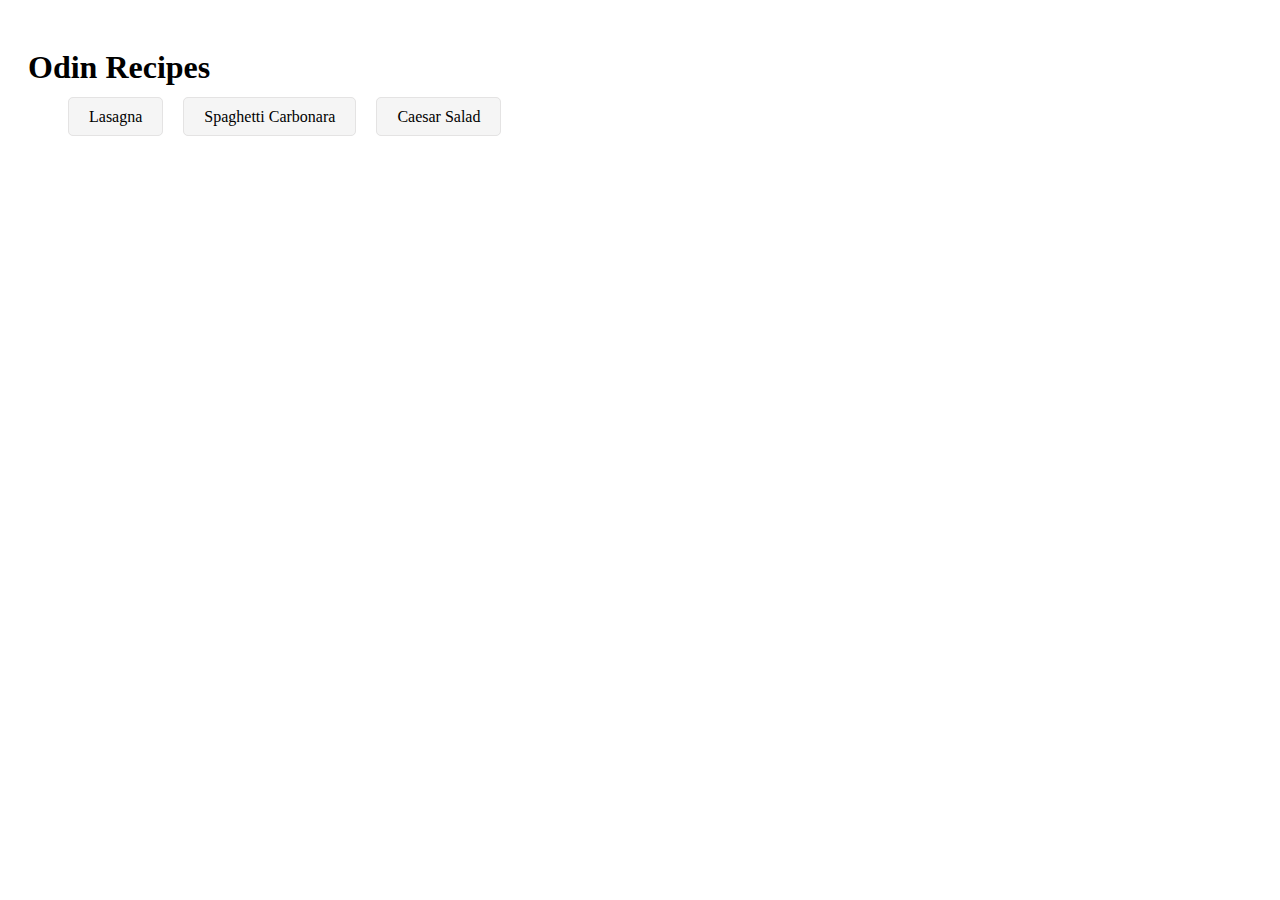
<file: index.html>
<!DOCTYPE html>
<html lang="en">
<head>
    <meta charset="UTF-8">
    <meta name="viewport" content="width=device-width, initial-scale=1.0">
    <title>Odin Recipes</title>
    <link rel="stylesheet" href="./styles.css">
</head>
<body>
    <main>
        <h1>Odin Recipes</h1>
        <ul class="recipe-links">
            <li><a href="./recipes/lasagna.html" target="_blank">Lasagna</a></li>
            <li><a href="./recipes/spaghetti-carbonara.html" target="_blank">Spaghetti Carbonara</a></li>
            <li><a href="./recipes/caesar-salad.html" target="_blank">Caesar Salad</a></li>
        </ul>
    </main>
</body>
</html>
</file>
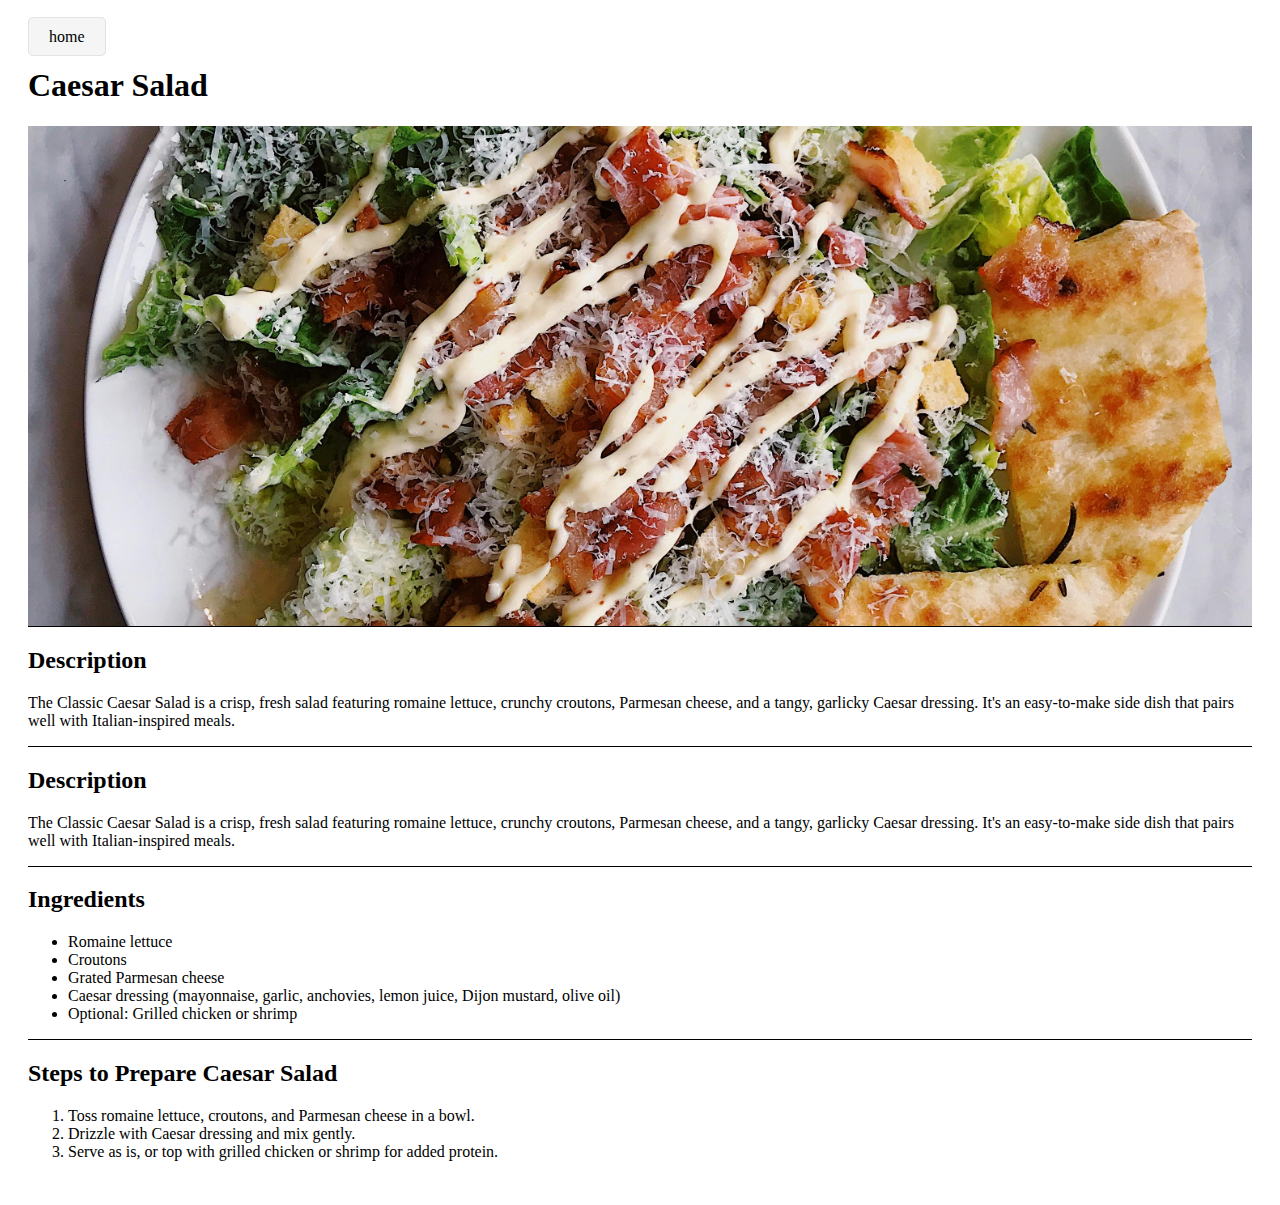
<file: recipes/caesar-salad.html>
<!DOCTYPE html>
<html lang="en">

<head>
    <meta charset="UTF-8">
    <meta name="viewport" content="width=device-width, initial-scale=1.0">
    <title>Odin Recipes | Caesar Salad</title>
    <link rel="stylesheet" href="../styles.css">
</head>

<body>
    <a href="../index.html">home</a>
    <main>
        <h1>Caesar Salad</h1>
        <div class="recipe-background caesar-background"></div>
        <!-- <img src="../images/caesar-Salad.jpg" alt="Caesar Salad on a plate" width="400px"> -->
        <section>
            <h2>Description</h2>
            <p>The Classic Caesar Salad is a crisp, fresh salad featuring romaine lettuce, crunchy croutons, Parmesan
                cheese, and a tangy, garlicky Caesar dressing. It's an easy-to-make side dish that pairs well with
                Italian-inspired meals.</p>
        </section>
        <section>
            <h2>Description</h2>
            <p>The Classic Caesar Salad is a crisp, fresh salad featuring romaine lettuce, crunchy croutons, Parmesan
                cheese, and a tangy, garlicky Caesar dressing. It's an easy-to-make side dish that pairs well with
                Italian-inspired meals.
            </p>
        </section>
        <section>
            <h2>Ingredients</h2>
            <ul>
                <li>Romaine lettuce</li>
                <li>Croutons</li>
                <li>Grated Parmesan cheese</li>
                <li>Caesar dressing (mayonnaise, garlic, anchovies, lemon juice, Dijon mustard, olive oil)</li>
                <li>Optional: Grilled chicken or shrimp</li>
            </ul>
        </section>
        <section>
            <h2>Steps to Prepare Caesar Salad</h2>
            <ol>
                <li>Toss romaine lettuce, croutons, and Parmesan cheese in a bowl.</li>
                <li>Drizzle with Caesar dressing and mix gently.</li>
                <li>Serve as is, or top with grilled chicken or shrimp for added protein.</li>
            </ol>
        </section>
    </main>
</body>

</html>
</file>
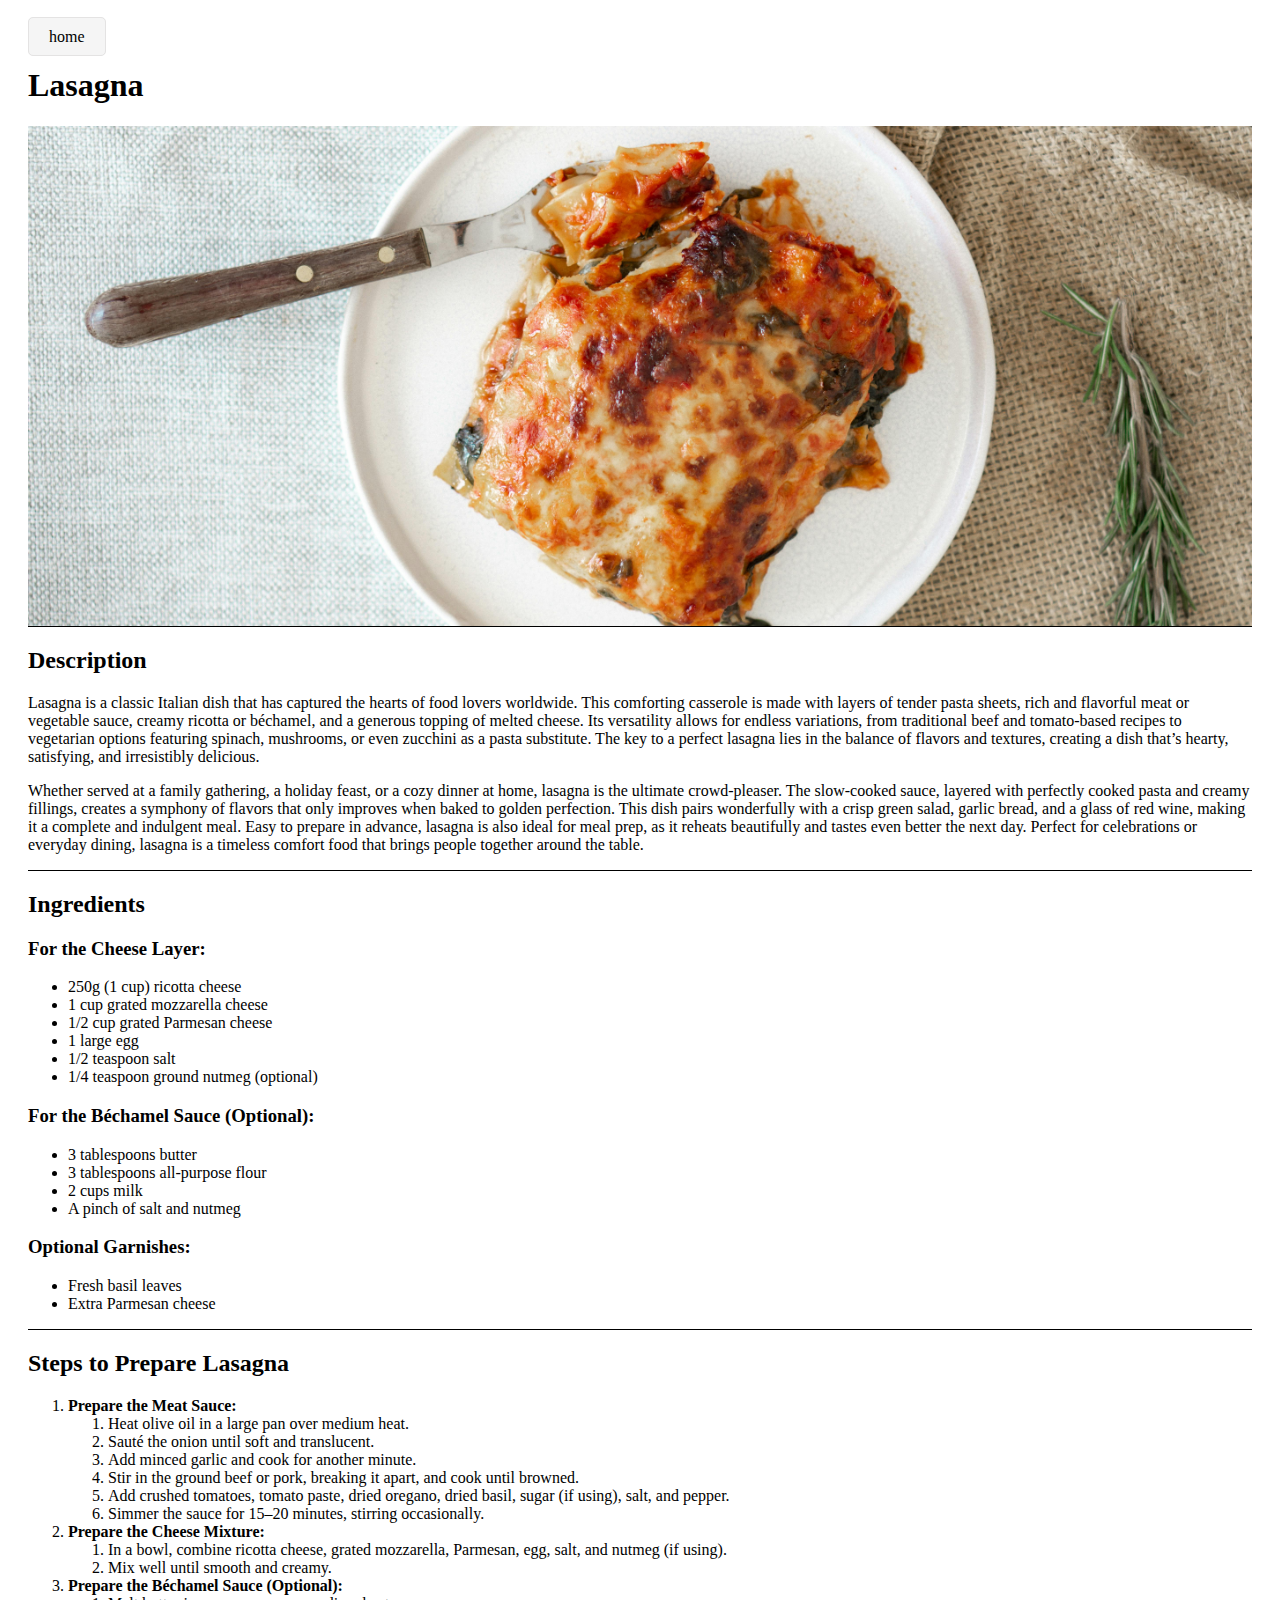
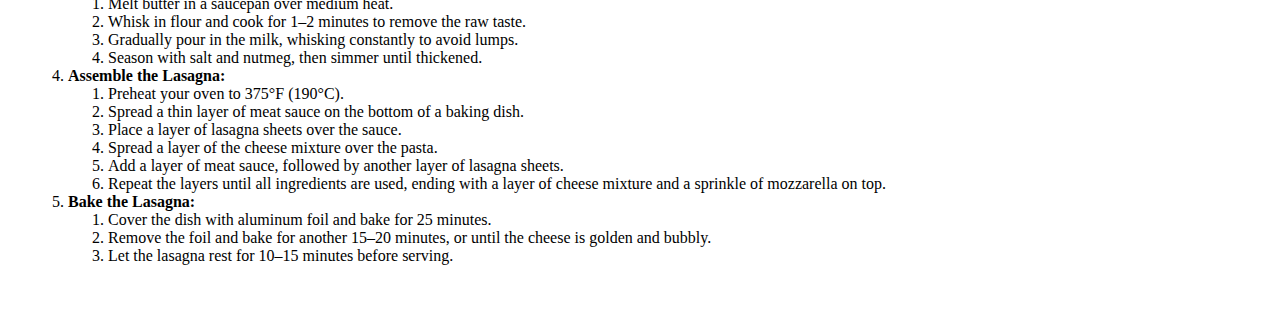
<file: recipes/lasagna.html>
<!DOCTYPE html>
<html lang="en">

<head>
    <meta charset="UTF-8">
    <meta name="viewport" content="width=device-width, initial-scale=1.0">
    <title>Odin Recipes | Lasagna</title>
    <link rel="stylesheet" href="../styles.css">
</head>

<body>
    <a href="../index.html">home</a>
    <main>
        <h1>Lasagna</h1>
        <div class="recipe-background lasagna-background"></div>
        <section>
            <h2>Description</h2>
            <p>Lasagna is a classic Italian dish that has captured the hearts of food lovers worldwide. This comforting
                casserole is made with layers of tender pasta sheets, rich and flavorful meat or vegetable sauce, creamy
                ricotta or béchamel, and a generous topping of melted cheese. Its versatility allows for endless variations,
                from traditional beef and tomato-based recipes to vegetarian options featuring spinach, mushrooms, or even
                zucchini as a pasta substitute. The key to a perfect lasagna lies in the balance of flavors and textures,
                creating a dish that’s hearty, satisfying, and irresistibly delicious.</p>
            <p>Whether served at a family gathering, a holiday feast, or a cozy dinner at home, lasagna is the ultimate
                crowd-pleaser. The slow-cooked sauce, layered with perfectly cooked pasta and creamy fillings, creates a
                symphony of flavors that only improves when baked to golden perfection. This dish pairs wonderfully with a
                crisp green salad, garlic bread, and a glass of red wine, making it a complete and indulgent meal. Easy to
                prepare in advance, lasagna is also ideal for meal prep, as it reheats beautifully and tastes even better
                the next day. Perfect for celebrations or everyday dining, lasagna is a timeless comfort food that brings
                people together around the table.</p>
        </section>
        <section>
            <h2>Ingredients</h2>
            <h3>For the Cheese Layer:</h3>
            <ul>
                <li>250g (1 cup) ricotta cheese</li>
                <li>1 cup grated mozzarella cheese</li>
                <li>1/2 cup grated Parmesan cheese</li>
                <li>1 large egg</li>
                <li>1/2 teaspoon salt</li>
                <li>1/4 teaspoon ground nutmeg (optional)</li>
            </ul>
            <h3>For the Béchamel Sauce (Optional):</h3>
            <ul>
                <li>3 tablespoons butter</li>
                <li>3 tablespoons all-purpose flour</li>
                <li>2 cups milk</li>
                <li>A pinch of salt and nutmeg</li>
            </ul>
            <h3>Optional Garnishes:</h3>
            <ul>
                <li>Fresh basil leaves</li>
                <li>Extra Parmesan cheese</li>
            </ul>
        </section>
        <section>
            <h2>Steps to Prepare Lasagna</h2>
            <ol>
                <li>
                  <strong>Prepare the Meat Sauce:</strong>
                  <ol>
                    <li>Heat olive oil in a large pan over medium heat.</li>
                    <li>Sauté the onion until soft and translucent.</li>
                    <li>Add minced garlic and cook for another minute.</li>
                    <li>Stir in the ground beef or pork, breaking it apart, and cook until browned.</li>
                    <li>Add crushed tomatoes, tomato paste, dried oregano, dried basil, sugar (if using), salt, and pepper.</li>
                    <li>Simmer the sauce for 15–20 minutes, stirring occasionally.</li>
                  </ol>
                </li>
                <li>
                  <strong>Prepare the Cheese Mixture:</strong>
                  <ol>
                    <li>In a bowl, combine ricotta cheese, grated mozzarella, Parmesan, egg, salt, and nutmeg (if using).</li>
                    <li>Mix well until smooth and creamy.</li>
                  </ol>
                </li>
                <li>
                  <strong>Prepare the Béchamel Sauce (Optional):</strong>
                  <ol>
                    <li>Melt butter in a saucepan over medium heat.</li>
                    <li>Whisk in flour and cook for 1–2 minutes to remove the raw taste.</li>
                    <li>Gradually pour in the milk, whisking constantly to avoid lumps.</li>
                    <li>Season with salt and nutmeg, then simmer until thickened.</li>
                  </ol>
                </li>
                <li>
                  <strong>Assemble the Lasagna:</strong>
                  <ol>
                    <li>Preheat your oven to 375°F (190°C).</li>
                    <li>Spread a thin layer of meat sauce on the bottom of a baking dish.</li>
                    <li>Place a layer of lasagna sheets over the sauce.</li>
                    <li>Spread a layer of the cheese mixture over the pasta.</li>
                    <li>Add a layer of meat sauce, followed by another layer of lasagna sheets.</li>
                    <li>Repeat the layers until all ingredients are used, ending with a layer of cheese mixture and a sprinkle of mozzarella on top.</li>
                  </ol>
                </li>
                <li>
                  <strong>Bake the Lasagna:</strong>
                  <ol>
                    <li>Cover the dish with aluminum foil and bake for 25 minutes.</li>
                    <li>Remove the foil and bake for another 15–20 minutes, or until the cheese is golden and bubbly.</li>
                    <li>Let the lasagna rest for 10–15 minutes before serving.</li>
                  </ol>
                </li>
              </ol>
        </section>
    </main>
</body>

</html>
</file>
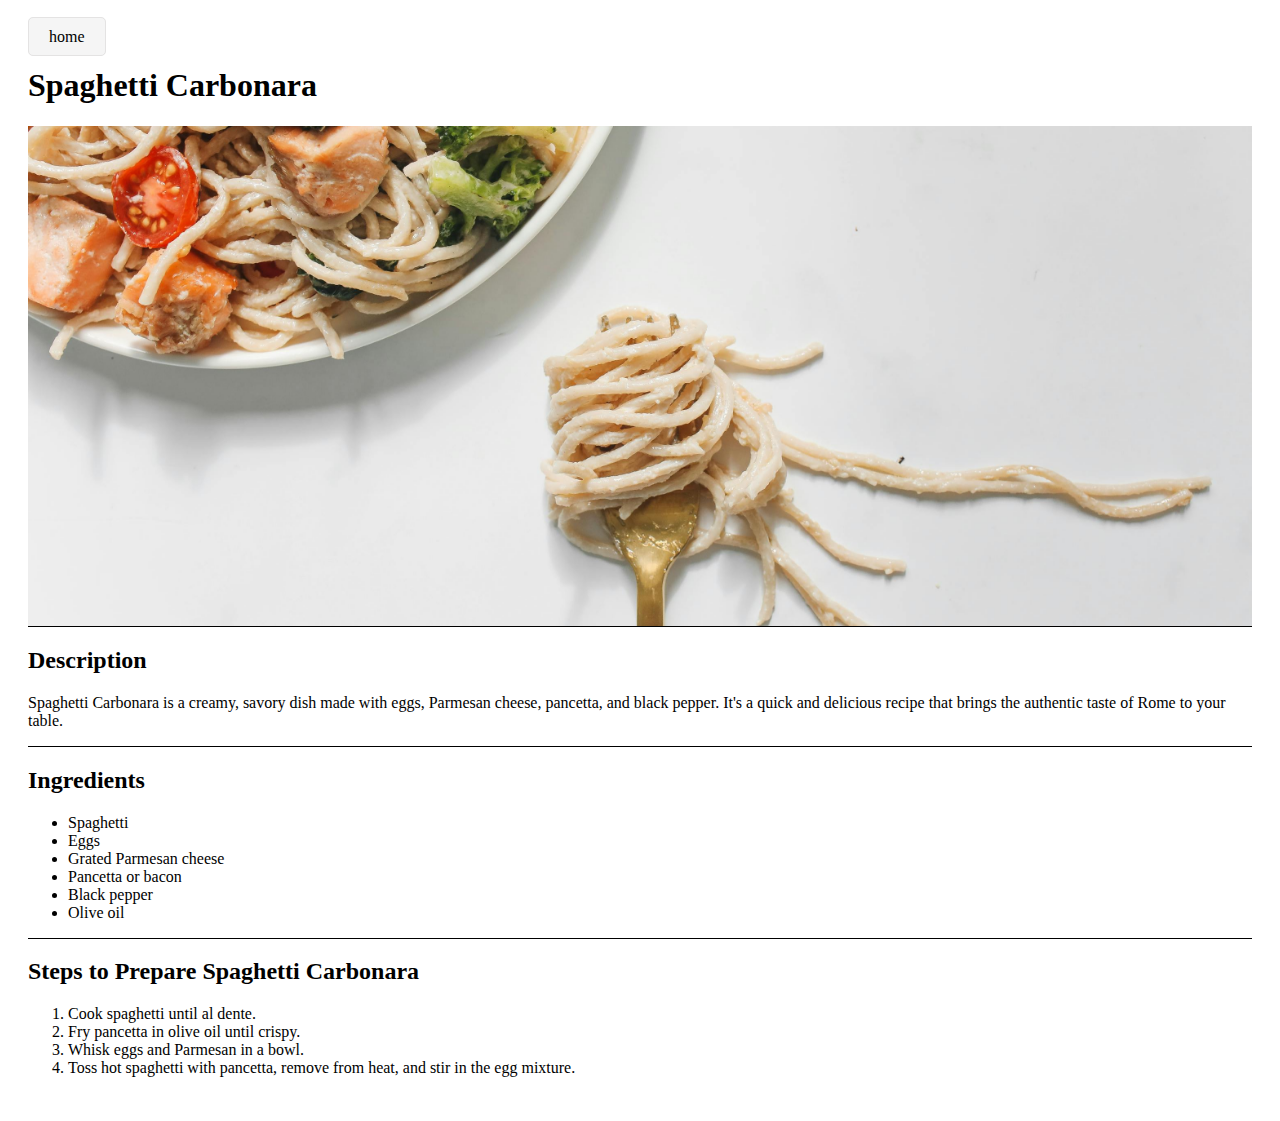
<file: recipes/spaghetti-carbonara.html>
<!DOCTYPE html>
<html lang="en">

<head>
  <meta charset="UTF-8">
  <meta name="viewport" content="width=device-width, initial-scale=1.0">
  <title>Odin Recipes | Spaghetti Carbonara</title>
  <link rel="stylesheet" href="../styles.css">
</head>

<body>
  <a href="../index.html">home</a>
  <main>
    <h1>Spaghetti Carbonara</h1>
    <div class="recipe-background spaghetti-background"></div>
    <section>
      <h2>Description</h2>
      <p>Spaghetti Carbonara is a creamy, savory dish made with eggs, Parmesan cheese, pancetta, and black pepper. It's
        a quick and delicious recipe that brings the authentic taste of Rome to your table.</p>
    </section>
    <section>
      <h2>Ingredients</h2>
      <ul>
        <li>Spaghetti</li>
        <li>Eggs</li>
        <li>Grated Parmesan cheese</li>
        <li>Pancetta or bacon</li>
        <li>Black pepper</li>
        <li>Olive oil</li>
      </ul>
    </section>
    <section>
      <h2>Steps to Prepare Spaghetti Carbonara</h2>
      <ol>
        <li>Cook spaghetti until al dente.</li>
        <li>Fry pancetta in olive oil until crispy.</li>
        <li>Whisk eggs and Parmesan in a bowl.</li>
        <li>Toss hot spaghetti with pancetta, remove from heat, and stir in the egg mixture.</li>
      </ol>

    </section>
  </main>
</body>

</html>
</file>
<file: styles.css>
body {
    padding: 20px;
}

.recipe-links {
    display:flex;
    flex-wrap: wrap;
    gap: 20px;
    list-style: none;
    justify-content: start;
    align-items: start;
}

.recipe-links li {
    margin-bottom: 20px;
}

a {
    background-color: whitesmoke;
    border: 1px solid rgb(228, 227, 227);
    padding: 10px 20px;
    border-radius: 5px;
    text-decoration: none;
    color: black;
}

a:hover {
    background-color: rgb(0, 0, 0);
    border: 1px solid rgb(0, 0, 0);
    padding: 10px 20px;
    border-radius: 5px;
    color: whitesmoke;
}

section {
    border-top: 1px solid black;
}

img {
    width: 100%;
}
.recipe-background {
    display: block;
    height: 500px;
    background-repeat: no-repeat;
    background-size: cover;
    background-position: center;
}

.caesar-background {
    background-image: url(./images/caesar-Salad.jpg);
}

.lasagna-background {
    background-image: url(./images/lasagna.jpg);
}

.spaghetti-background {
    background-image: url(./images/spagetti-carbonara.jpg);
}
</file>
